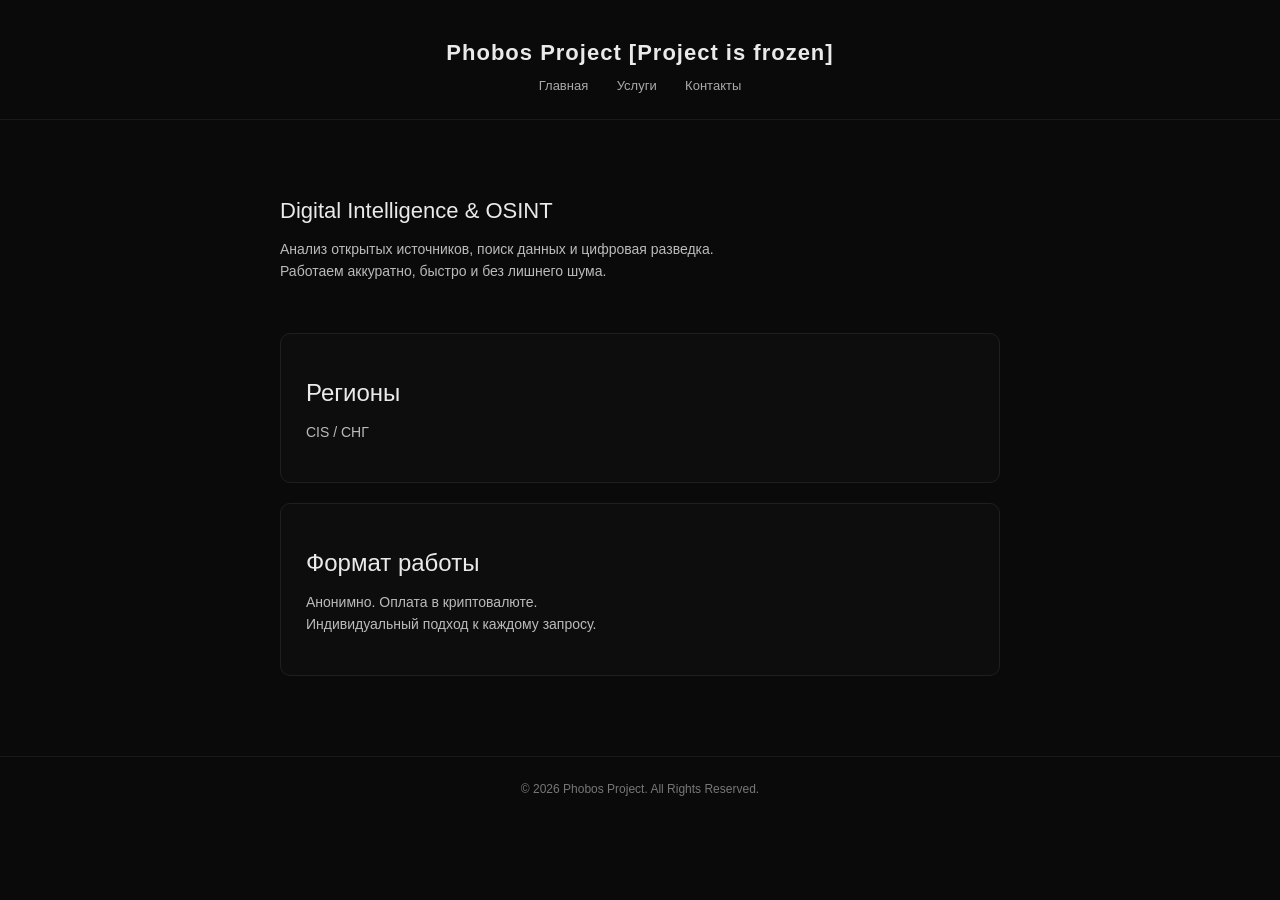
<file: index.html>
<!DOCTYPE html>
<html lang="ru">
<head>
    <meta charset="UTF-8">
    <title>Phobos Project</title>
    <meta name="description" content="OSINT проект. Сбор и анализ открытых данных. Анонимно и безопасно.">
    <meta name="viewport" content="width=device-width, initial-scale=1.0">
    <link rel="stylesheet" href="style.css">
</head>
<body>

<header>
    <h1>Phobos Project [Project is frozen]</h1>
    <nav>
        <a href="index.html">Главная</a>
        <a href="services.html">Услуги</a>
        <a href="contacts.html">Контакты</a>
    </nav>
</header>

<div class="container">

    <section class="hero">
        <h2>Digital Intelligence & OSINT</h2>
        <p>
            Анализ открытых источников, поиск данных и цифровая разведка.
            Работаем аккуратно, быстро и без лишнего шума.
        </p>
    </section>

    <div class="card">
        <h2>Регионы</h2>
        <p>CIS / СНГ </p>
    </div>

    <div class="card">
        <h2>Формат работы</h2>
        <p>
            Анонимно. Оплата в криптовалюте.<br>
            Индивидуальный подход к каждому запросу.
        </p>
    </div>

</div>

<div class="footer">
    © 2026 Phobos Project. All Rights Reserved.
</div>

</body>
</html>
</file>
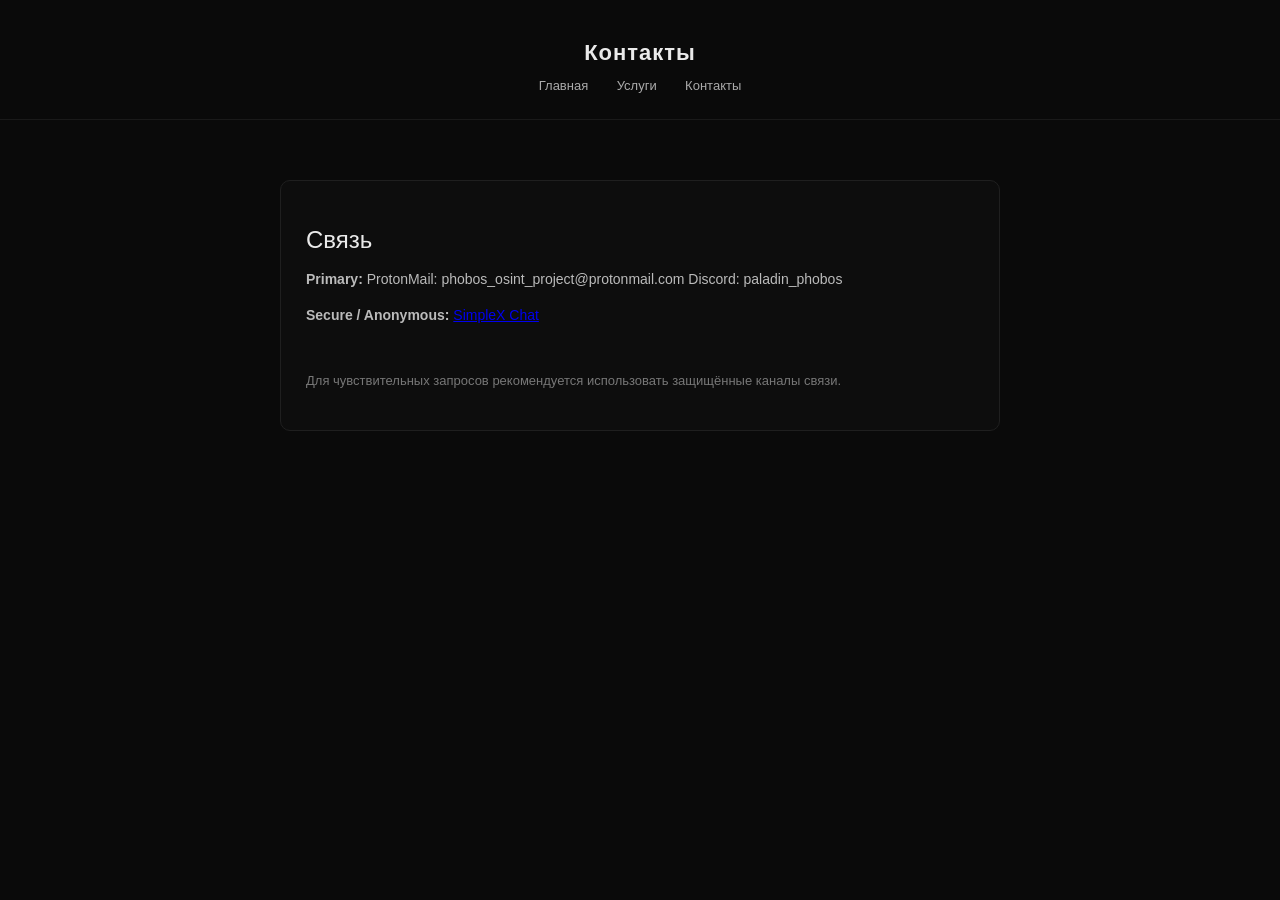
<file: contacts.html>
<!DOCTYPE html>
<html lang="ru">
<head>
    <meta charset="UTF-8">
    <title>Контакты</title>
    <meta name="description" content="Связь с OSINT проектом. Безопасные каналы: ProtonMail и SimpleX Chat.">
    <meta name="viewport" content="width=device-width, initial-scale=1.0">
    <link rel="stylesheet" href="style.css">
</head>
<body>

<header>
    <h1>Контакты</h1>
    <nav>
        <a href="index.html">Главная</a>
        <a href="services.html">Услуги</a>
        <a href="contacts.html">Контакты</a>
    </nav>
</header>

<div class="container">

    <div class="card">
    <h2>Связь</h2>

    <p><strong>Primary:</strong> 
        ProtonMail: phobos_osint_project@protonmail.com
        Discord: paladin_phobos</p>
    <p><strong>Secure / Anonymous:</strong> <a href="https://smp8.simplex.im/a#npHa7eMx9YWPv0Hbc3LMb-rgHP70bRAMGhYqBN0aaZg">SimpleX Chat</a></p>

    <br>

    <p style="font-size: 13px; color: #777;">
        Для чувствительных запросов рекомендуется использовать защищённые каналы связи.
    </p>
    </div>

</div>

</body>
</html>
</file>
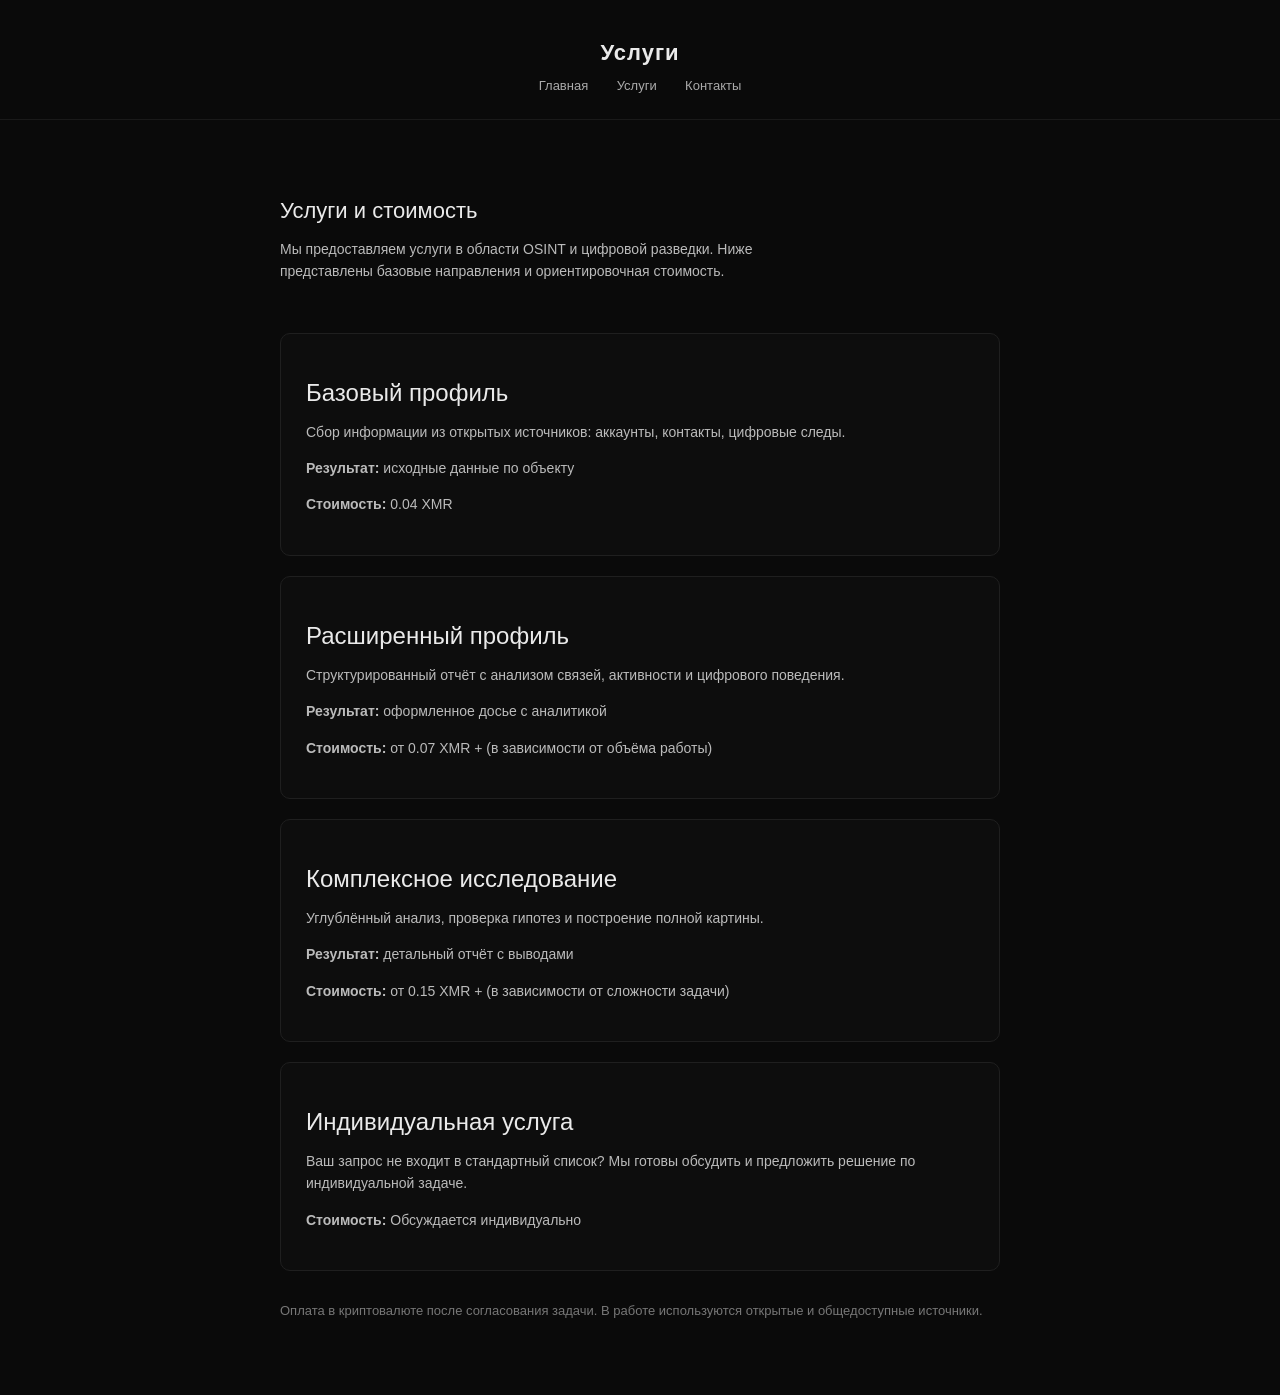
<file: services.html>
<!DOCTYPE html>
<html lang="ru">
<head>
    <meta charset="UTF-8">
    <title>Услуги</title>
    <meta name="description" content="Услуги OSINT: сбор данных, анализ, цифровая разведка. Фиксированные и индивидуальные задачи.">
    <meta name="viewport" content="width=device-width, initial-scale=1.0">
    <link rel="stylesheet" href="style.css">
</head>
<body>

<header>
    <h1>Услуги</h1>
    <nav>
        <a href="index.html">Главная</a>
        <a href="services.html">Услуги</a>
        <a href="contacts.html">Контакты</a>
    </nav>
</header>

<div class="container">

    <section class="hero">
        <h2>Услуги и стоимость</h2>
        <p>
            Мы предоставляем услуги в области OSINT и цифровой разведки.
            Ниже представлены базовые направления и ориентировочная стоимость.
        </p>
    </section>

    <div class="card">
    <h2>Базовый профиль</h2>
    <p>
        Сбор информации из открытых источников: аккаунты, контакты, цифровые следы.
    </p>
    <p><strong>Результат:</strong> исходные данные по объекту</p>
    <p><strong>Стоимость:</strong> 0.04 XMR</p>
</div>

<div class="card">
    <h2>Расширенный профиль</h2>
    <p>
        Структурированный отчёт с анализом связей, активности и цифрового поведения.
    </p>
    <p><strong>Результат:</strong> оформленное досье с аналитикой</p>
    <p><strong>Стоимость:</strong> от 0.07 XMR + (в зависимости от объёма работы)</p>
</div>

<div class="card">
    <h2>Комплексное исследование</h2>
    <p>
        Углублённый анализ, проверка гипотез и построение полной картины.
    </p>
    <p><strong>Результат:</strong> детальный отчёт с выводами</p>
    <p><strong>Стоимость:</strong> от 0.15 XMR + (в зависимости от сложности задачи)</p>
</div>

<div class="card">
    <h2>Индивидуальная услуга</h2>
    <p>
        Ваш запрос не входит в стандартный список? Мы готовы обсудить и предложить решение по индивидуальной задаче.
    </p>
    <p><strong>Стоимость:</strong> Обсуждается индивидуально</p>
</div>

    <p style="font-size: 13px; color: #777; margin-top: 30px;">
Оплата в криптовалюте после согласования задачи. В работе используются открытые и общедоступные источники.
</p>

</div>

</body>
</html>
</file>
<file: style.css>
body {
    margin: 0;
    font-family: -apple-system, BlinkMacSystemFont, "Segoe UI", Roboto, Arial, sans-serif;
    background-color: #0a0a0a;
    color: #eaeaea;
}

header {
    padding: 25px 20px;
    border-bottom: 1px solid #1a1a1a;
    text-align: center;
}

h1 {
    font-size: 22px;
    letter-spacing: 1px;
    margin-bottom: 10px;
}

nav a {
    color: #aaa;
    margin: 0 12px;
    text-decoration: none;
    font-size: 13px;
    transition: 0.2s;
}

nav a:hover {
    color: #8ab4f8;
}

.container {
    max-width: 720px;
    margin: auto;
    padding: 60px 20px;
}

h2 {
    font-weight: 400;
    margin-bottom: 10px;
}

p {
    color: #bbb;
    line-height: 1.6;
    font-size: 14px;
}

.card {
    border: 1px solid #1f1f1f;
    padding: 25px;
    margin-bottom: 20px;
    border-radius: 10px;
    background: #0d0d0d;
    transition: 0.25s ease;
}

.card:hover {
    border-color: #2a2a2a;
    transform: translateY(-2px);
}

.footer {
    border-top: 1px solid #1a1a1a;
    text-align: center;
    padding: 25px;
    font-size: 12px;
    color: #777;
}

.hero {
    margin-bottom: 50px;
}

.hero h2 {
    font-size: 22px;
    margin-bottom: 10px;
}

.hero p {
    max-width: 500px;
}
</file>
